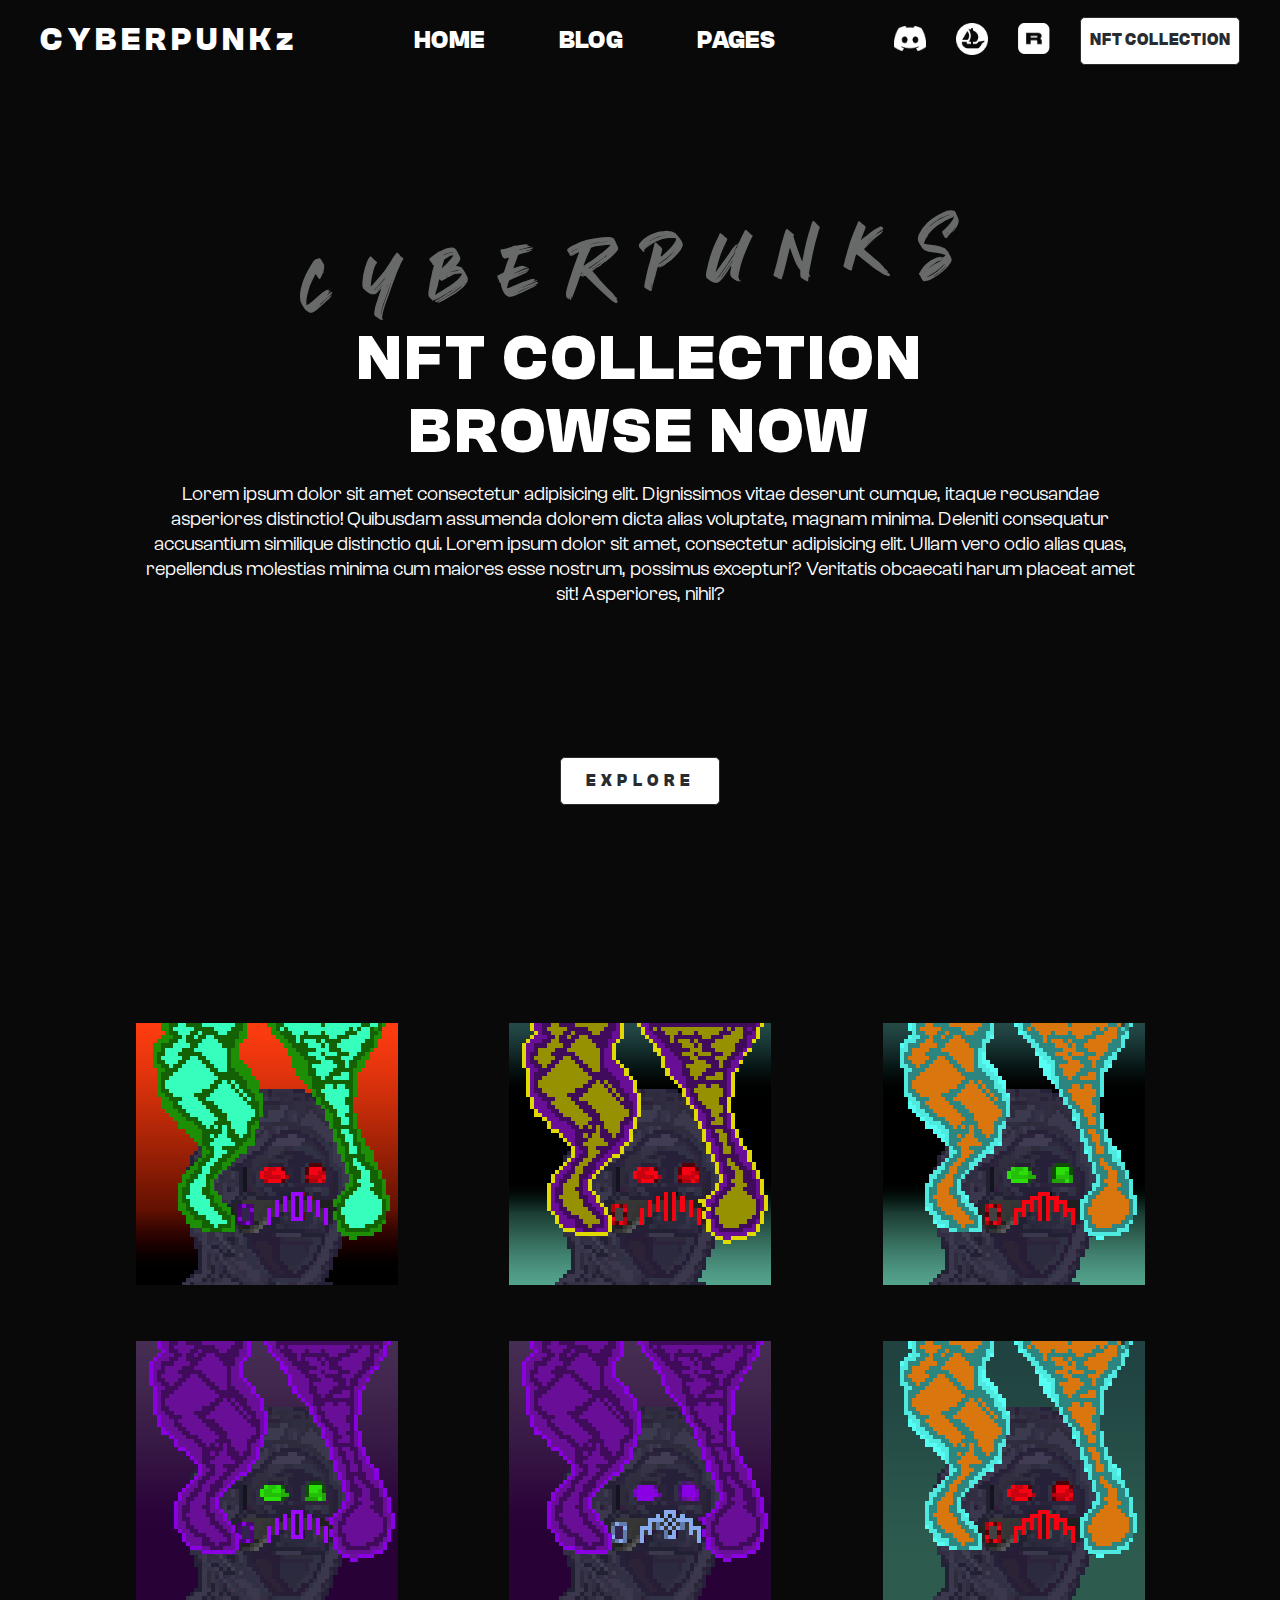
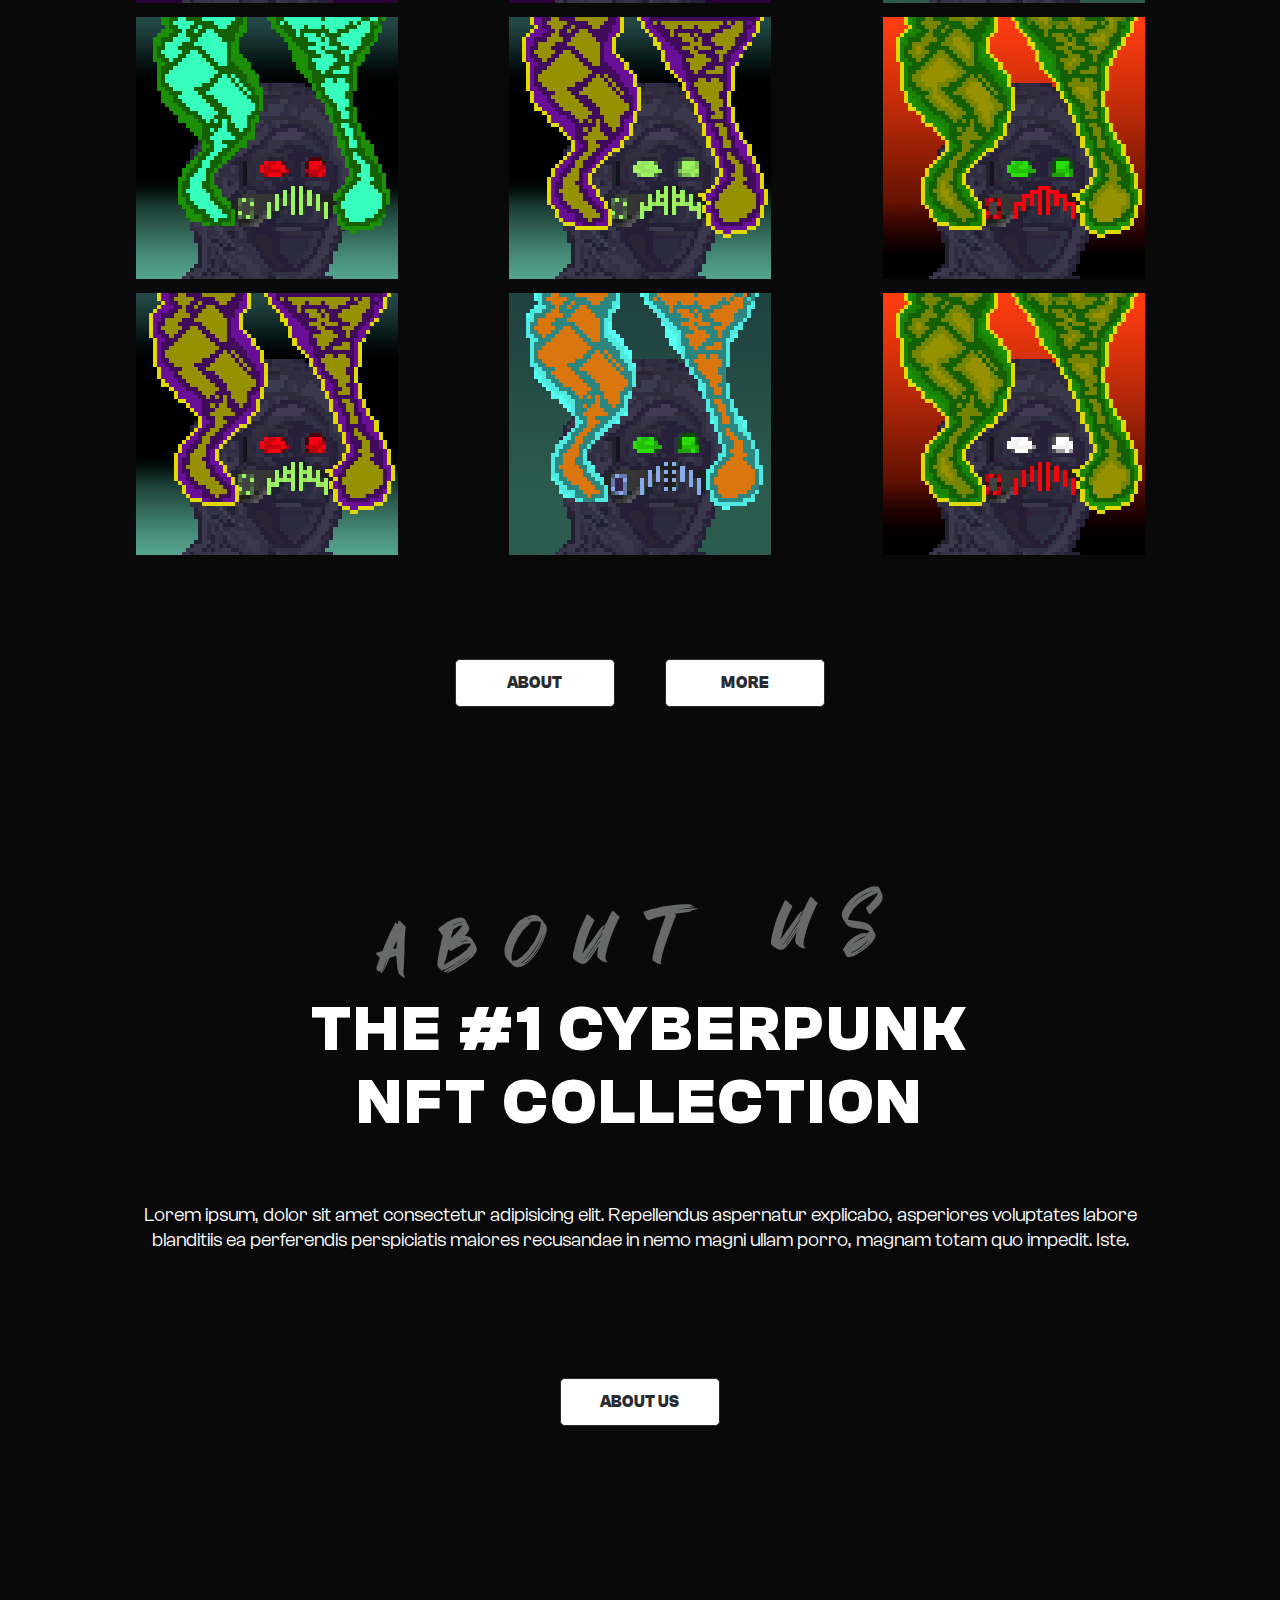
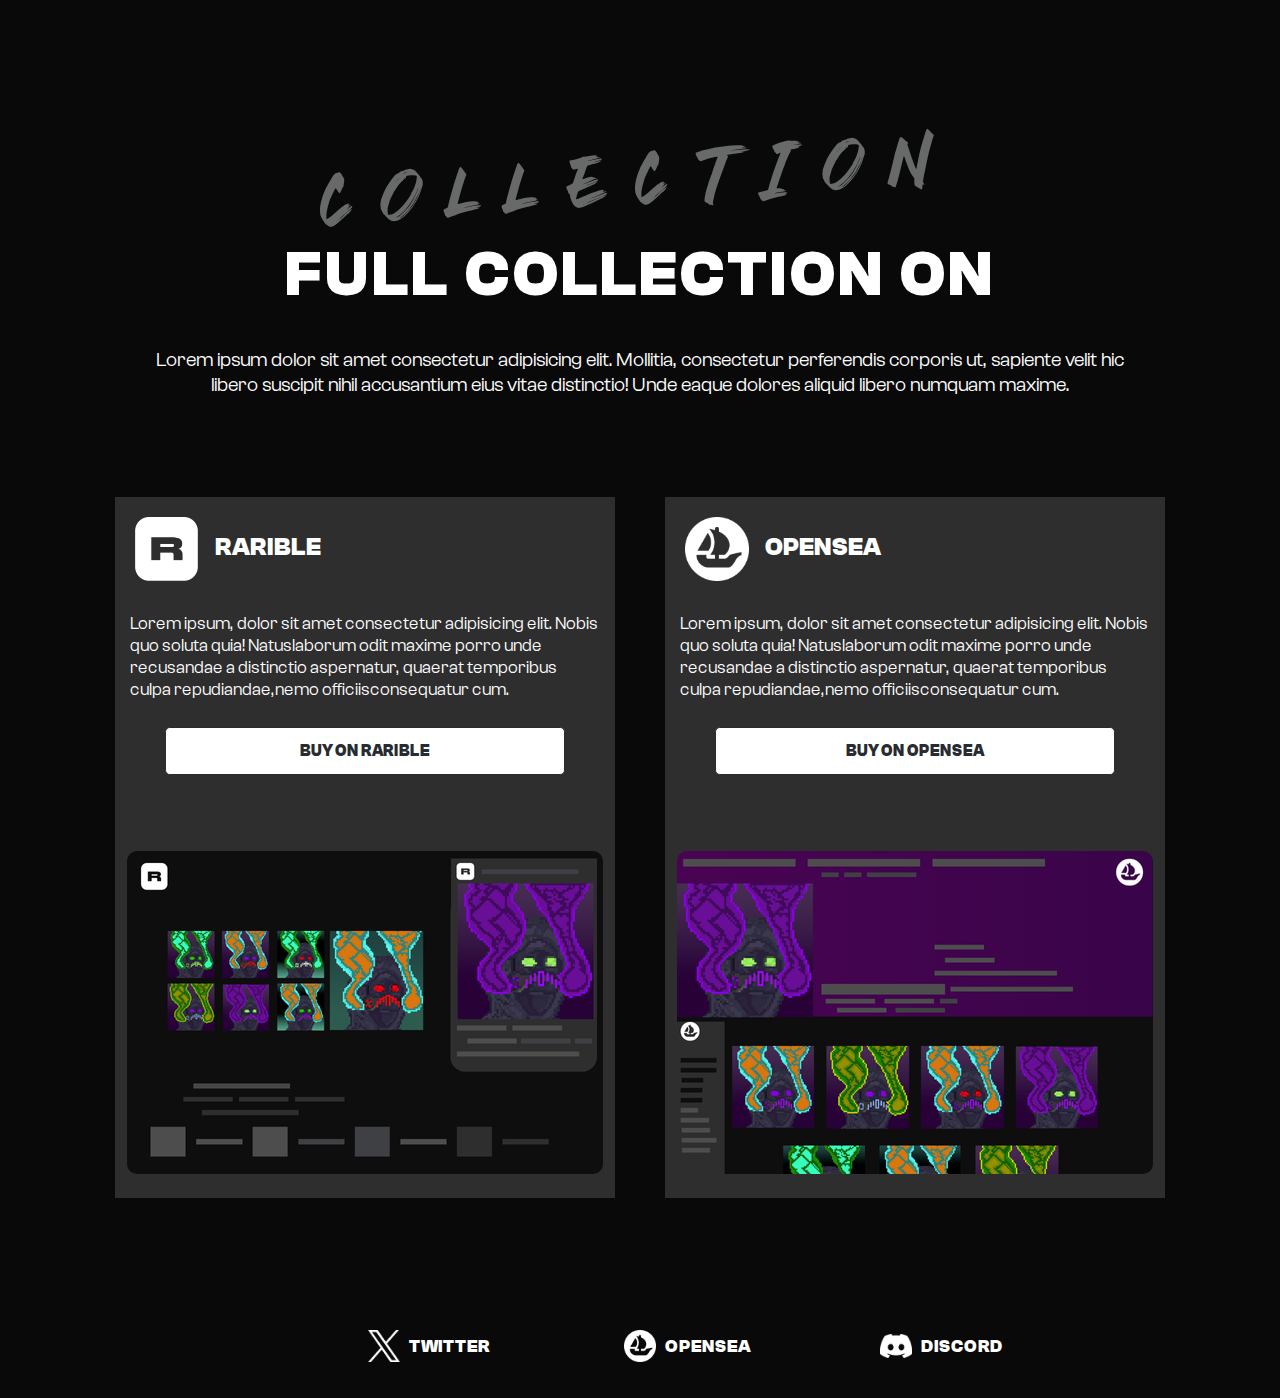
<file: index.html>
<!DOCTYPE html>
<html lang="en">
  <head>
    <meta charset="UTF-8" />
    <meta name="viewport" content="width=device-width, initial-scale=1.0" />
    <title>CyberPunkz</title>
    <!-- FONT OL RODAMAS, NEUE HELVETICA 900,  -->
    <link
      href="https://fonts.cdnfonts.com/css/rodamas?styles=37168"
      rel="stylesheet"/>
    <link
      href="https://fonts.cdnfonts.com/css/helvetica-neue-5?styles=103500"
      rel="stylesheet"/>
    <!-- FONT AWESOME LINK -->
    <link
      rel="stylesheet"
      href="https://cdnjs.cloudflare.com/ajax/libs/font-awesome/6.5.2/css/all.css"
      integrity="sha512-U9Y1sGB3sLIpZm3ePcrKbXVhXlnQNcuwGQJ2WjPjnp6XHqVTdgIlbaDzJXJIAuCTp3y22t+nhI4B88F/5ldjFA=="
      crossorigin="anonymous"
      referrerpolicy="no-referrer"/>
    <link rel="stylesheet" href="style.css" />
    <link rel="shortcut icon" href="/assets/favicon/favicon.ico">
    
  </head>
  <style>
    /* MEDIA QUERY */
    @import url(excluded-assets/divcard.css);
    @import url(excluded-assets/mediaquery414px.css);
  </style>
  <body>
    <!-- NAV BAR -->
    <nav class="navbar">
      <div class="navleftcontainer">
        <div class="logo">
          <a href="index.html">C Y B E R P U N K z</a>
        </div>
        <ul>
          <li><a href="index.html">HOME</a></li>
          <li><a href="blog.html">BLOG</a></li>
          <li>
            <a href="">PAGES</a>
            <ul class="dropdown">
              <li ><a href="blog.html" class="dm">- BLOG</a></li>
              <li ><a href="about.html" class="dm">- ABOUT US</a></li>
              <li ><a href="nftgallery.html" class="dm">- NFT GALLERY</a></li>
              <li ><a href="https://opensea.io/collection/p-u-n-k-z" class="dm">- BROWSE</a></li>
            </ul>
          </li>
          
        </ul>
      </div>
      <div class="navrightcontainer">
        <a href=""><img src="assets/logo/discordlogo.png" alt="" /></a>
        <a href="https://opensea.io/collection/p-u-n-k-z"
          ><img src="assets/logo/opensealogo.png" alt=""
        /></a>
        <a href="https://rarible.com">
            <img src="assets/logo/rariblelogo.png" alt=""/>
        </a>
        <a class="slide" href="nftgallery.html"><button class="navbutton">NFT COLLECTION</button></a>
      </div>
    </nav>
    <!-- FIRTS PAGE -->
    <section class="grid1">
      <div class="item-1"><p class="header-1">CYBERPUNKS</p></div>
      <div class="item-2"><p class="header-2">NFT COLLECTION</p></div>
      <div class="item-3"><p class="header-3">BROWSE NOW</p></div>
      <div class="item-4">
        <p class="para-1">
          Lorem ipsum dolor sit amet consectetur adipisicing elit. Dignissimos
          vitae deserunt cumque, itaque recusandae asperiores distinctio!
          Quibusdam assumenda dolorem dicta alias voluptate, magnam minima.
          Deleniti consequatur accusantium similique distinctio qui. Lorem ipsum
          dolor sit amet, consectetur adipisicing elit. Ullam vero odio alias
          quas, repellendus molestias minima cum maiores esse nostrum, possimus
          excepturi? Veritatis obcaecati harum placeat amet sit! Asperiores,
          nihil?
        </p>
      </div>
      <div class="item-5">
        <a href="#collection"><button class="explorebt">EXPLORE</button></a>
      </div>
    </section>

    <!-- IMAGE OF NFT COLLECTION -->
    <!-- PARENT CONTAINER (MANAGES THE WHOLE DIV PAGE) -->
    <section id="collection" class="grid2 gridquery">
        <div class="holder block">
          <img class="image-1 anim" src="assets/nftImages/1.png" />
        </div>

        <div class="holder block">
          <img class="image-2 anim" src="assets/nftImages/2.png" />
        </div>

        <div class="holder block">
          <img class="image-3 anim" src="assets/nftImages/3.png" />
        </div>

        <div class="holder block">
          <img class="image-4 anim" src="assets/nftImages/4.png" />
        </div>

        <div class="holder block">
          <img class="image-5 anim" src="assets/nftImages/5.png" />
        </div>

        <div class="holder block">
          <img class="image-6 anim" src="assets/nftImages/6.png" />
        </div>

        <div class="holder block">
          <img class="image-7 anim" src="assets/nftImages/7.png" />
        </div>

        <div class="holder block">
          <img class="image-8 anim" src="assets/nftImages/8.png" />
        </div>

        <div class="holder block">
          <img class="image-9 anim" src="assets/nftImages/9.png" />
        </div>

        <div class="holder block" >
          <img class="image-10 anim" src="assets/nftImages/10.png" />
        </div>
        <div class="holder block" >
          <img class="image-11 anim" src="assets/nftImages/11.png" />
        </div>
        <div class="holder block" >
          <img class="image-12 anim" src="assets/nftImages/12.png" />
        </div>
    </section>
      <div class="grid-explore-more">
        <div class="bt1">
          <a href="#about"><button class="aboutbt">ABOUT</button></a>
        </div>
        <div class="bt2">
          <a href=""><button class="morebt">MORE</button></a>
        </div>
      </div>

    <!-- SECOND PAGE -->
    <section id="about" class="grid3">
      <div class="item-1-1"><p class="header-1-1">ABOUT US</p></div>
      <div class="item-1-2"><p class="header-1-2">THE #1 CYBERPUNK</p></div>
      <div class="item-1-3"><p class="header-1-3">NFT COLLECTION</p></div>
      <div class="item-1-4">
        <p class="para-1-1">
          Lorem ipsum, dolor sit amet consectetur adipisicing elit. Repellendus
          aspernatur explicabo, asperiores voluptates labore blanditiis ea
          perferendis perspiciatis maiores recusandae in nemo magni ullam porro,
          magnam totam quo impedit. Iste.
        </p>
      </div>

      <div class="item-1-5">
        <a href=""><button class="aboutusbt">ABOUT US</button></a>
      </div>
      <div>
        <!-- Images -->
      </div>
    </section>

    <!-- THIRD PAGE -->
    <section class="grid4">
      <div class="item-2-1"><p class="header-2-1">COLLECTION</p></div>
      <div class="item-2-2"><p class="header-2-2">FULL COLLECTION ON</p></div>
      <div class="item-2-3">
        <p class="para-2-1">
          Lorem ipsum dolor sit amet consectetur adipisicing elit. Mollitia,
          consectetur perferendis corporis ut, sapiente velit hic libero
          suscipit nihil accusantium eius vitae distinctio! Unde eaque dolores
          aliquid libero numquam maxime.
        </p>
      </div>
    </section>

    <section class="grid5">
      <div class="box-5-1 box item-3-1">
        <div class="inner-box">
          <div class="item-box-1">
            <img class="logo-1-1" src="assets/logo/rariblelogo.png" />
          </div>
          <div class="item-box-2">
            <p class="para-logo-name">RARIBLE</p>
          </div>
          <div class="item-box-3">
            <p class="para-desc">
              Lorem ipsum, dolor sit amet consectetur adipisicing elit. Nobis
              quo soluta quia! Natuslaborum odit maxime porro unde recusandae a
              distinctio aspernatur, quaerat temporibus culpa repudiandae,nemo
              officiisconsequatur cum.
            </p>
          </div>
          <div class="item-box-4">
            <a href=""><button class="websitebt">BUY ON RARIBLE</button></a>
          </div>
        </div>
        <div class="inner-picturebox">
          <img class="image-1-1" src="assets/otherimages/1.png" />
        </div>
      </div>

      <div class="box-5-2 box item-3-2">
        <div class="inner-box">
          <div class="item-box-1">
            <img class="logo-1-1" src="assets/logo/opensealogo.png" />
          </div>
          <div class="item-box-2">
            <p class="para-logo-name">OPENSEA</p>
          </div>
          <div class="item-box-3">
            <p class="para-desc">
              Lorem ipsum, dolor sit amet consectetur adipisicing elit. Nobis
              quo soluta quia! Natuslaborum odit maxime porro unde recusandae a
              distinctio aspernatur, quaerat temporibus culpa repudiandae,nemo
              officiisconsequatur cum.
            </p>
          </div>
          <div class="item-box-4">
            <a href=""><button class="websitebt">BUY ON OPENSEA</button></a>
          </div>
        </div>
        <div class="inner-picturebox">
          <img class="image-1-1" src="assets/otherimages/2.png" />
        </div>
      </div>
    </section>

    <!-- FOURTH PAGE FOOTER -->
  <footer>
      <div class="grid6">
      <div></div>
      <div class="item-6-2"><p class="opt-6-2 x">TWITTER</p></div>
      <div class="item-6-3"><p class="opt-6-3 op">OPENSEA</p></div>
      <div class="item-6-4"><p class="opt-6-4 dc">DISCORD</p></div>
      <div class="item-6-5"> <img class="logo-6-1 x" src="assets/logo/Xlogo.png"></div>
      <div class="item-6-6"><img class="logo-6-2 op" src="assets/logo/opensealogo.png"></div>
      <div class="item-6-7"><img class="logo-6-3 dc" src="assets/logo/discordlogo.png"></div>
      <div></div>
    </div>
  </footer>
    

  </body>
  <script src="script.js"></script>
</html>
</file>
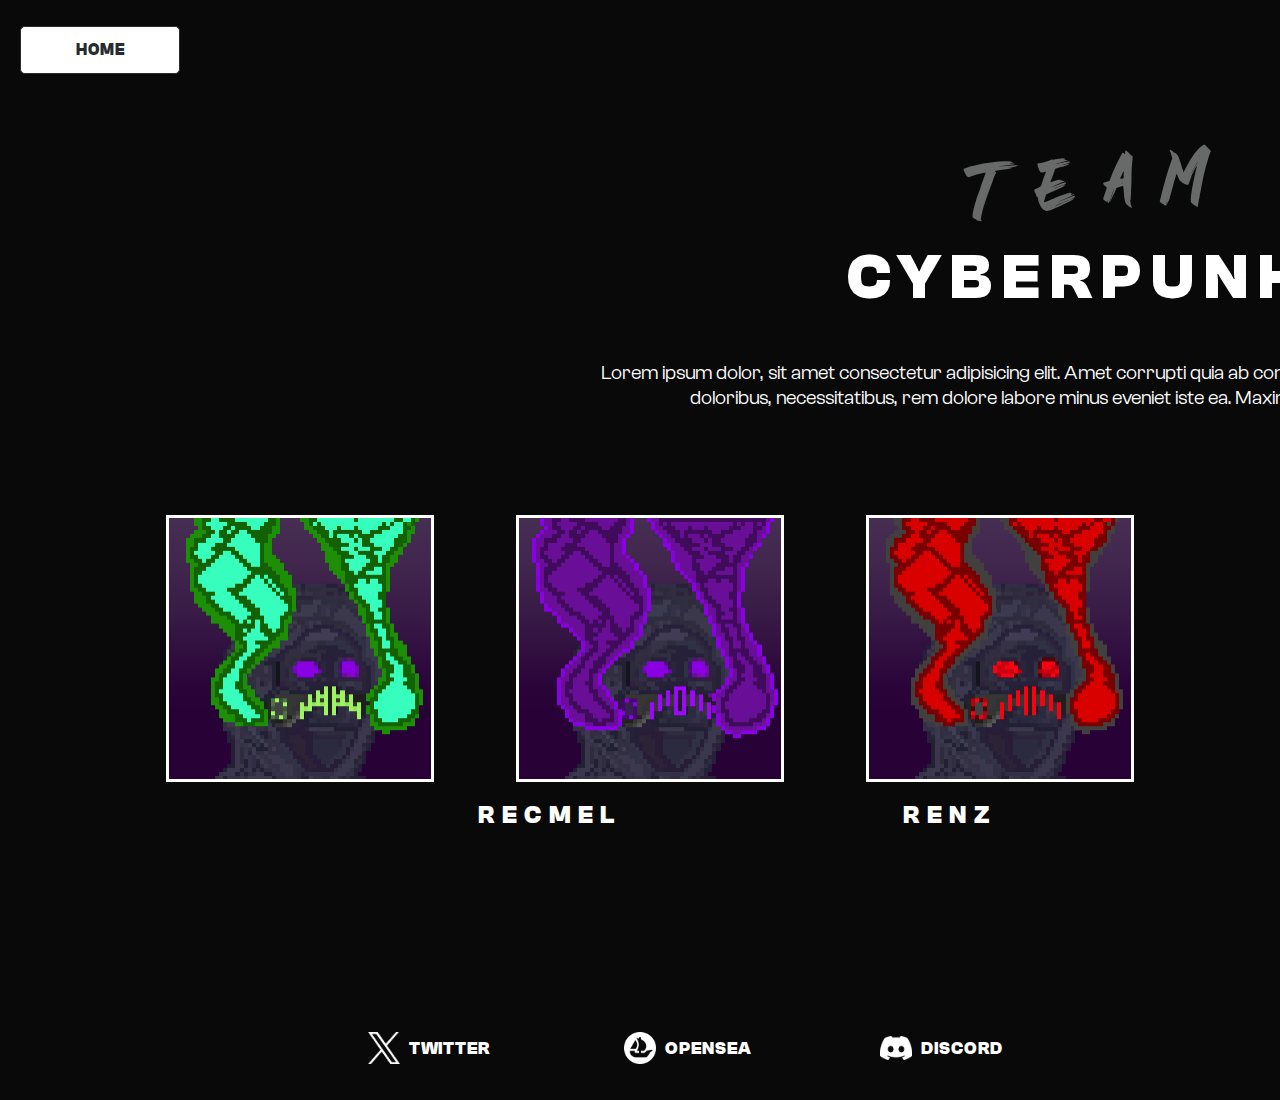
<file: about.html>
<!DOCTYPE html>
<html lang="en">
  <head>
    <meta charset="UTF-8" />
    <meta name="viewport" content="width=device-width, initial-scale=1.0" />
    <title>About CYBERPUNKz</title>
  </head>
  <style>
    @font-face {
      font-family: RODAMAS;
      font-weight: 400;
      font-style: normal;
      src: url(assets/fonts/RODAMAS.ttf);
    }
    /* CLASH-GROTESK FONT FACE 🔽 */
    @font-face {
      font-family: CLASH-B;
      font-weight: 700;
      font-style: normal;
      src: url(assets/fonts/Clash-Grotesk.ttf);
    }
    @font-face {
      font-family: CLASH-N;
      font-weight: 400;
      font-style: normal;
      src: url(assets/fonts/Clash-Grotesk.ttf);
    }
    * {
      color: white;
    }
    body {
      background-color: #090909;
      margin: 0 0 0 0;
    }
    .aboutgrid {
      display: grid;
      place-items: center;
      grid-template-rows: repeat(10, 100px);
      grid-template-columns: repeat(auto-fit, minmax(100px, 1fr));
    }
    
    .aboutgrid-1 {
      grid-area: 1 / 1 / 3 / 20;
    }
    .aboutgrid-2 {
      grid-area: 3 / 1 / 4 / 20;
    }
    .aboutgrid-3 {
      grid-area: 5 / 1 / 6 / 20;
    }
    .aboutgrid-4 {
      grid-area: 6 / 2 / 9 / 6;
    }
    .aboutgrid-5 {
      grid-area: 6 / 6 / 9 / 9;
    }
    .aboutgrid-6 {
      grid-area: 6 / 9 / 9 / 13;
    }
    .aboutgrid-7 {
      grid-area: 9 / 6 / 9 / 7;
    }
    .aboutgrid-8 {
      grid-area: 9 / 9 / 9 / 12;
    }
    .aboutgrid-9 {
      grid-area: 9 / 13 / 9 / 16;
    }
    .homebt {
      grid-area: 1 / 1 / 2 / 2;
      place-self: start;
      align-self: center;
    }
    .bthome {
      position: relative;
      left: 20px;
    }
    .bthome {
      border: 1px solid;
      border-radius: 0.3rem;
      background-color: white;
      color: #282b30;
      font-family: CLASH-B;
      font-size: 1rem;
      height: 3rem;
      width: 10rem;
      cursor: pointer;
      transition: 150ms;
      transition-timing-function: ease-in-out;
    }
    .slide {
      animation: home-button-anim 1s ease-in-out 2s 1 normal both;
    }
     .bthome:hover {
      transform: scale(0.9);
    }
    @keyframes home-button-anim {
      from {
        transform: translateY(-500px);
      }
      to {
        transform: translateY(0px);
      }
    }
    
   
    .para-1-1 {
      font-size: 9rem;
      font-family: RODAMAS;
      letter-spacing: 30px;
      color: #8b8c8dbb;
      transform: rotateZ(-4deg);
      margin-bottom: 10px;
      transition: 150ms;
      transition-timing-function: ease-in-out;
      animation: hello 500ms ease-in-out 1s 1 normal both;
    }
    @keyframes hello {
      from {
        transform: rotateZ(6deg);
      }
      to {
        transform: rotateZ(-4deg);
      }
    }
    .para-1-2 {
      font-size: 4rem;
      font-family: CLASH-B;
      letter-spacing: 10px;
      margin-bottom: 10px;
      transition-timing-function: ease-in-out;
      animation: boom 500ms ease-in-out 1s 1 normal both;
    }
    @keyframes boom {
      from {
        transform: scale(-1.1);
      }
      to {
        transform: scale(1);
      }
    }
    .para-1-3 {
      font-size: 20px;
      font-family: CLASH-N;
      font-weight: 400;
      width: 1000px;
      height: 100px;
      text-align: center;
      margin-bottom: 100px;
    }
    .creator-1-1 {
      border: 3px solid;
    }
    .creator-1-2 {
      border: 3px solid;
    }
    .creator-1-3 {
      border: 3px solid;
    }

    .creatorname-1-1 {
      font-size: 25px;
      font-family: CLASH-B;
      font-weight: 700;
      width: 1000px;
      height: 100px;
      text-align: center;
      letter-spacing: 7px;
    }
    .creatorname-1-2 {
      font-size: 25px;
      font-family: CLASH-B;
      font-weight: 700;
      width: 1000px;
      height: 100px;
      text-align: center;
      letter-spacing: 7px;
    }
    .creatorname-1-3 {
      font-size: 25px;
      font-family: CLASH-B;
      font-weight: 700;
      width: 1000px;
      height: 100px;
      text-align: center;
      letter-spacing: 7px;
    }
    .grid6 {
      display: grid;
      place-items: center;
      grid-template-rows: repeat(1, 100px);
      grid-template-columns: repeat(auto-fit, minmax(100px, 1fr));
    }

    .item-6-1 {
      position: relative;
      grid-area: 1 / 1 / 1 / 2;
      place-self: end;
      align-self: center;
    }
    .item-6-2 {
      position: relative;
      grid-area: 1 / 2 / 1 / 3;
      place-self: center;
      align-self: center;
    }
    .item-6-3 {
      position: relative;
      grid-area: 1 / 3 / 1 / 4;
      place-self: center;
      align-self: center;
    }
    .item-6-4 {
      grid-area: 1 / 4 / 1 / 5;
      place-self: center;
      align-self: center;
    }
    .item-6-5 {
      position: relative;
      grid-area: 1 / 2 / 1 / 3;
      place-self: center;
      align-self: center;
    }
    .item-6-6 {
      position: relative;
      grid-area: 1 / 3 / 1 / 4;
      place-self: center;
      align-self: center;
    }
    .item-6-7 {
      position: relative;
      grid-area: 1 / 4 / 1 / 5;
      place-self: center;
      align-self: center;
    }

    .logo-6-1,
    .logo-6-2,
    .logo-6-3 {
      width: 32px;
    }

    .head-6-1 {
      font-family: CLASH-B;
      font-size: 1.5rem;
      margin-right: 60px;
    }

    .opt-6-2,
    .opt-6-3,
    .opt-6-4 {
      position: absolute;
      font-family: CLASH-B;
      font-size: 1.1rem;
      margin-top: -13px;
      margin-left: 25px;
      transition: 150ms;
    }

    .op,
    .x,
    .dc {
      transition: 150ms;
      animation-timing-function: ease-in-out;
    }
    .op:hover,
    .x:hover,
    .dc:hover {
      transform: scale(1.1);
    }
  </style>
  <body>
    <div class="aboutgrid">
      <div class="homebt">
        <a class="slide" href="index.html"><button class="bthome">HOME</button></a>
      </div>
      <div class="aboutgrid-1"><p class="para-1-1">TEAM</p></div>
      <div class="aboutgrid-2"><p class="para-1-2">CYBERPUNKz</p></div>
      <div class="aboutgrid-3">
        <p class="para-1-3">
          Lorem ipsum dolor, sit amet consectetur adipisicing elit. Amet
          corrupti quia ab consequuntur numquam, harum nostrum doloribus,
          necessitatibus, rem dolore labore minus eveniet iste ea. Maxime porro
          neque autem nisi?
        </p>
      </div>

      <div class="aboutgrid-4">
        <img class="creator-1-1" src="assets/creators/recmel.png" />
      </div>
      <div class="aboutgrid-5">
        <img class="creator-1-2" src="assets/creators/renz.png" />
      </div>
      <div class="aboutgrid-6">
        <img class="creator-1-3" src="assets/creators/reymark.png" />
      </div>
      <div class="aboutgrid-7"><p class="creatorname-1-2">RECMEL</p></div>
      <div class="aboutgrid-8"><p class="creatorname-1-2">RENZ</p></div>
      <div class="aboutgrid-9"><p class="creatorname-1-3">REYMARK</p></div>
    </div>
    <footer>
      <div class="grid6">
        <div></div>
        <div class="item-6-2">
          <a href="https://twitter.com/JINACLZ"
            ><p class="opt-6-2 x">TWITTER</p></a
          >
        </div>
        <div class="item-6-3">
          <a href="https://opensea.io/collection/p-u-n-k-z"
            ><p class="opt-6-3 op">OPENSEA</p></a
          >
        </div>
        <div class="item-6-4">
          <a href="https://discord.com/"><p class="opt-6-4 dc">DISCORD</p></a>
        </div>
        <div class="item-6-5">
          <a href="https://twitter.com/JINACLZ"
            ><img class="logo-6-1 x" src="assets/logo/Xlogo.png"
          /></a>
        </div>
        <div class="item-6-6">
          <a href="https://opensea.io/collection/p-u-n-k-z"
            ><img class="logo-6-2 op" src="assets/logo/opensealogo.png"
          /></a>
        </div>
        <div class="item-6-7">
          <a href="https://discord.com/">
            <img class="logo-6-3 dc" src="assets/logo/discordlogo.png"
          /></a>
        </div>
        <div></div>
      </div>
    </footer>
  </body>
</html>
</file>
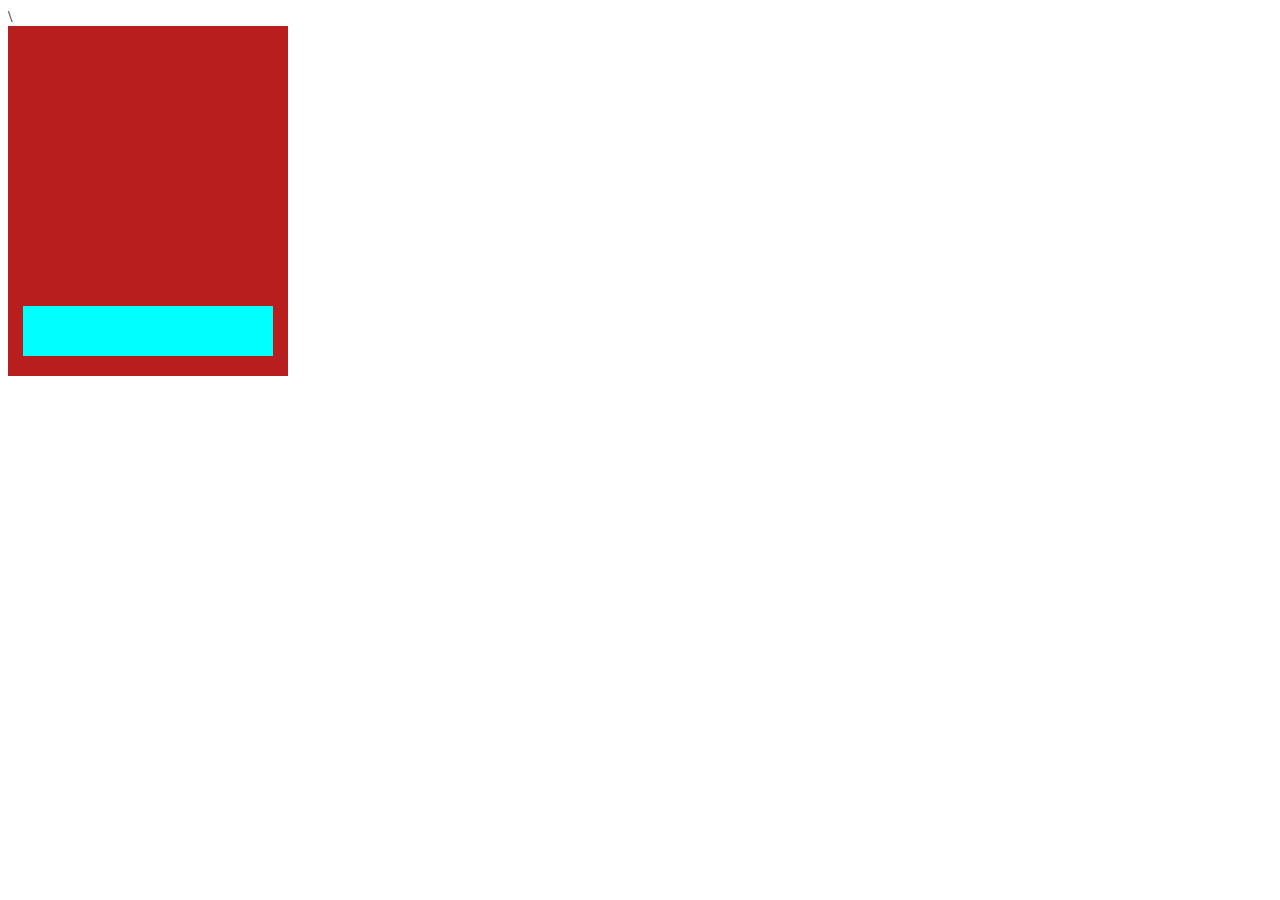
<file: assets/nftImages/frame.html>
<!DOCTYPE html>
<html lang="en">
<head>
    <meta charset="UTF-8">
    <meta name="viewport" content="width=device-width, initial-scale=1.0">
    <title>Document</title>
</head>
<style>
 .frame{
    position: relative;
    display: grid;
    place-items: center;
    border: 0px, solid;
    background-color: rgb(184, 30, 30);
    width: 280px;
    height: 350px;
 }
 .placeholder{
    position: absolute;
    z-index: 1;
    bottom: 20px;
    border: 0px, solid;
    background-color: aqua;
    width: 250px;
    height: 50px;
 }
 img{
    position: absolute;
    bottom: 80px;    
 }
</style>\<body>
    <div class="frame">
        
        <div class="placeholder"></div>
    </div>
</body>
</html>
</file>
<file: style.css>
/* RODAMAS FONT FACE 🔽 */
@font-face {
  font-family: RODAMAS;
  font-weight: 400;
  font-style: normal;
  src: url(assets/fonts/RODAMAS.ttf);
}
/* CLASH-GROTESK FONT FACE 🔽 */
@font-face {
  font-family: CLASH-B;
  font-weight: 700;
  font-style: normal;
  src: url(assets/fonts/Clash-Grotesk.ttf);
}
@font-face {
  font-family: CLASH-N;
  font-weight: 400;
  font-style: normal;
  src: url(assets/fonts/Clash-Grotesk.ttf);
}
 

* {
  text-decoration: none;
  color: white;
}
html {
  scroll-behavior: smooth;
}
body {
  background-color: #090909;
  margin: 0 0 0 0;
}

body::-webkit-scrollbar {
  display: none; 
  
}
/* ANIMATION */


/* NAVBAR */

.navbar {
  display: flex;
  align-items: center;
  justify-content: space-between;
  padding: 10px 40px;
}
.navleftcontainer,
.navrightcontainer {
  display: flex;
  align-items: center;
}

.navleftcontainer {
  display: flex;
  align-items: center;
  justify-content: space-between;
}
.dm{
  font-family: CLASH-B;
  font-size: 1rem;
}
ul li ul.dropdown li{
  display: block;
}
.dropdown{
  width: 200px;
  height: 110px;
  background-color: #8b8c8d2f;
  line-height: 25px;
  border-radius: 5px;
  position: absolute;
  z-index: 1;
  display: none;
}

.dm:hover{
  color: #8b8c8dbb;
}
ul li:hover ul.dropdown{
  
  display:block;
}

.navrightcontainer img {
  width: 2rem;
  margin-right: 30px;
  transition: 150ms;
  transition-timing-function: ease-in-out;
}
.navrightcontainer img:hover{
  transform: scale(1.2);
}
.navbutton {
  border: 1px solid;
  border-radius: 0.3rem;
  background-color: white;
  color: #282b30;
  font-family: CLASH-B;
  font-size: 1rem;
  height: 3rem;
  width: 10rem;
  cursor: pointer;
  transition: 150ms;
}
.slide{
  transition-timing-function: ease-in-out;
  animation: nav-button-anim 1s ease-in-out 1s 1 normal both;
}
.navbutton:hover{
  transform: scale(.9);
}
@keyframes nav-button-anim {
  from{
    transform: translateY(-500px);
  }
  to{
    transform: translateY(0px);
  }
}


.logo a {
  font-size: 2rem;
  font-family: CLASH-B;
  color: white;
  margin-right: 80px;
}
li {
  list-style: none;
  display: inline-block;
}

li a {
  color: white;
  font-size: 1.5rem;
  font-family: CLASH-B;
  margin-right: 70px;
}

/* THIS PART IS FOR THE INTRODUCTION */

.grid1 {
  display: grid;
  place-items: center;
  grid-template-rows: repeat(8, 100px);
  grid-template-columns: repeat(auto-fit, minmax(100px, 1fr));
  margin-bottom: 100px;
  overflow-x: hidden;
}
.item-1 {
  grid-area: 1 / 1 / 3 / 20;
}
.item-2 {
  grid-area: 3 / 1 / 4 / 20;
}
.item-3 {
  grid-area: 3 / 1 / 6 / 20;
}
.item-4 {
  grid-area: 5 / 1 / 6 / 20;
}
.item-5 {
  grid-area: 7 / 1 / 9 / 20;
}

.header-1 {
  font-size: 9rem;
  font-family: RODAMAS;
  letter-spacing: 30px;
  color: #8b8c8dbb;
  transform: rotateZ(-4deg);
  margin-bottom: 10px;
  transition: 150ms;
  transition-timing-function: ease-in-out;
  animation: hello 500ms ease-in-out 1s 1 normal both;

}
@keyframes hello {
  from{
    transform: rotateZ(6deg);
  }
  to{
  transform: rotateZ(-4deg);
  }

}
 
.header-2 {
  font-size: 4rem;
  font-family: CLASH-B;
  letter-spacing: 4px;
  margin-bottom: 10px;
}
.header-3 {
  font-size: 4rem;
  font-family: CLASH-B;
  letter-spacing: 4px;
}
.header-2,.header-3{
  transition-timing-function: ease-in-out;
  animation: boom 500ms ease-in-out 1s 1 normal both;
}
@keyframes boom {
  from{
    transform: scale(-1.1);
  }
  to{
  transform: scale(1);
  }

}

.para-1 {
  font-size: 20px;
  font-family: CLASH-N;
  font-weight: 400;
  width: 1000px;
  height: 100px;
  text-align: center;
}
.explorebt {
  border: 1px solid;
  border-radius: 0.3rem;
  background-color: white;
  color: #282b30;
  font-family: CLASH-B;
  font-size: 1rem;
  letter-spacing: 5px;
  height: 3rem;
  width: 10rem;
  animation-timing-function: ease-in-out;
  transition: 150ms;
}
.explorebt:hover {
  transform: scale(0.9);
}
/* NFT COLLECTION */
.grid2 {
  display: grid;
  place-items: center;
  grid-template-rows: repeat(auto-fit, minmax(350px, 1fr));
  grid-template-columns: repeat(auto-fit, minmax(280px, 1fr));
  row-gap: 10px;
  column-gap: 0.5px;
  margin: 0 80px 0 80px;
 
}
.anim {
  animation-timing-function: ease-in-out;
  transition: 150ms;
}
.anim:hover {
  border: 1px solid;
  color: #fff;
  transform: scale(0.9);
  
}


.grid-explore-more {
  display: grid;
  grid-template-rows: repeat(1, minmax(100px));
  grid-template-columns: repeat(auto-fit, minmax(50px));
  gap: 50px;
  margin-top: 100px;
  
}
.bt1 {
  grid-area: 1 / 1 / 1 / 2;
  justify-self: end;
  place-items: center;
}
.bt2 {
  grid-area: 1 / 2 / 1 / 3;
  justify-self: start;
  place-items: center;
}
.morebt {
  border: 1px solid;
  border-radius: 0.3rem;
  background-color: white;
  color: #282b30;
  font-family: CLASH-B;
  font-size: 1rem;
  height: 3rem;
  width: 10rem;
  animation-timing-function: ease-in-out;
  transition: 150ms;
}
.aboutbt {
  border: 1px solid;
  border-radius: 0.3rem;
  background-color: white;
  color: #282b30;
  font-family: CLASH-B;
  font-size: 1rem;
  height: 3rem;
  width: 10rem;
  animation-timing-function: ease-in-out;
  transition: 150ms;
}
.morebt:hover,
.aboutbt:hover {
  transform: scale(0.9);
}

.grid3 {
  display: grid;
  place-items: center;
  grid-template-rows: repeat(8, 100px);
  grid-template-columns: repeat(auto-fit, minmax(100px, 1fr));
  margin-top: 45px;
}
.item-1-1 {
  grid-area: 1 / 1 / 3 / 20;
}
.item-1-2 {
  grid-area: 3 / 1 / 4 / 20;
}
.item-1-3 {
  grid-area: 3 / 1 / 6 / 20;
}
.item-1-4 {
  grid-area: 5 / 1 / 7 / 20;
}
.item-1-5 {
  grid-area: 7 / 1 / 8 /20;
}

.header-1-1 {
  font-size: 9rem;
  font-family: RODAMAS;
  letter-spacing: 30px;
  color: #8b8c8dbb;
  transform: rotateZ(-4deg);
  margin-bottom: 10px;
}
.header-1-2 {
  font-size: 4rem;
  font-family: CLASH-B;
  letter-spacing: 4px;
  margin-bottom: 10px;
}
.header-1-3 {
  font-size: 4rem;
  font-family: CLASH-B;
  letter-spacing: 4px;
}
.para-1-1 {
  font-size: 20px;
  font-family: CLASH-N;
  font-weight: 400;
  width: 1000px;
  height: 100px;
  text-align: center;
}
.aboutusbt {
  border: 1px solid;
  border-radius: 0.3rem;
  background-color: white;
  color: #282b30;
  font-family: CLASH-B;
  font-size: 1rem;
  height: 3rem;
  width: 10rem;
}

/* FULL COLLECTION */
.grid4 {
  display: grid;
  place-items: center;
  grid-template-rows: repeat(5, 100px);
  grid-template-columns: repeat(auto-fit, minmax(100px, 1fr));
  margin-top: 45px;
}

.item-2-1 {
  grid-area: 1 / 1 / 3 / 20;
}
.item-2-2 {
  grid-area: 3 / 1 / 4 / 20;
}
.item-2-3 {
  grid-area: 4 / 1 / 6 / 20;
}

.header-2-1 {
  font-size: 9rem;
  font-family: RODAMAS;
  letter-spacing: 30px;
  color: #8b8c8dbb;
  transform: rotateZ(-4deg);
  margin-bottom: 10px;
}
.header-2-2 {
  font-size: 4rem;
  font-family: CLASH-B;
  letter-spacing: 4px;
  margin-bottom: 10px;
}
.para-2-1 {
  font-size: 20px;
  font-family: CLASH-N;
  font-weight: 400;
  width: 1000px;
  height: 100px;
  text-align: center;
}

.grid5 {
  display: grid;
  place-items: center;
  grid-template-rows: repeat(1, 701px);
  grid-template-columns: repeat(auto-fit, minmax(500px, 1fr));
  margin-bottom: 100px;
  gap: 50px;
}
.item-3-1 {
  grid-area: 1 / 1 / 1 / 1;
}

.item-3-2 {
  grid-area: 1 / 2 / 1 / 2;
}
.box-5-1 {
  justify-self: end;
  align-self: end;
}
.box-5-2 {
  justify-self: start;
  align-self: start;
}

@media only screen and (max-width: 414px) {
  .navrightcontainer img {
    width: 2rem;
    margin-right: 30px;
    display: none;
  }

  .navbutton {
    border: 1px solid;
    border-radius: 0.3rem;
    background-color: white;
    color: #282b30;
    font-family: CLASH-B;
    font-size: 1rem;
    height: 3rem;
    width: 10rem;
    display: none;
  }

  .logo a {
    font-size: 2rem;
    font-family: CLASH-B;
    color: white;
    margin-right: 80px;
  }

  .header-2-1 {
    font-size: 50px;
    font-family: RODAMAS;
    letter-spacing: 20px;
    color: #8b8c8dbb;
    transform: rotateZ(-4deg);
    margin-top: 300px;
  }

  .header-2-2 {
    font-size: 25px;
    font-family: CLASH-B;
    letter-spacing: 4px;
    margin-bottom: -70px;
  }

  .para-2-1 {
    font-family: CLASH-N;
    font-size: 15px;
    width: 100vw;
    height: 100px;
    text-align: justify;
    justify-self: justify;
  }
}

/* FOOTER */
.grid6 {
   
  display: grid;
  place-items: center;
  grid-template-rows: repeat(1, 100px);
  grid-template-columns: repeat(auto-fit, minmax(100px, 1fr));
  
}

 
.item-6-1 {
  position: relative;
  grid-area: 1 / 1 / 1 / 2;
  place-self: end;
  align-self: center;
   
}
.item-6-2 {
  position: relative;
  grid-area: 1 / 2 / 1 / 3;
  place-self: center;
  align-self: center;
}
.item-6-3 {
  position: relative;
  grid-area: 1 / 3 / 1 / 4;
  place-self: center;
  align-self: center;
}
.item-6-4 {
  grid-area: 1 / 4 / 1 / 5;
  place-self: center;
  align-self: center;
  
}
.item-6-5 {
  position: relative;
  grid-area: 1 / 2 / 1 / 3;
  place-self: center;
  align-self: center;
}
.item-6-6 {
  position: relative;
  grid-area: 1 / 3 / 1 / 4;
  place-self: center;
  align-self: center;
}
.item-6-7 {
  position: relative;
  grid-area: 1 / 4 / 1 / 5;
  place-self: center;
  align-self: center;
}
 


.logo-6-1,
.logo-6-2,
.logo-6-3 {
  width: 32px;
}

.head-6-1{
   font-family: CLASH-B;
   font-size: 1.5rem;
    margin-right: 60px;
}
 
.opt-6-2
,.opt-6-3,.opt-6-4{
  position: absolute;
  font-family: CLASH-B;
   font-size: 1.1rem;
   margin-top: -13px;
   margin-left: 25px;
   transition: 150ms;
}

.op,.x,.dc{
  transition: 150ms;
  animation-timing-function: ease-in-out;
}
.op:hover,.x:hover,.dc:hover{
  transform: scale(1.1);
}
</file>
